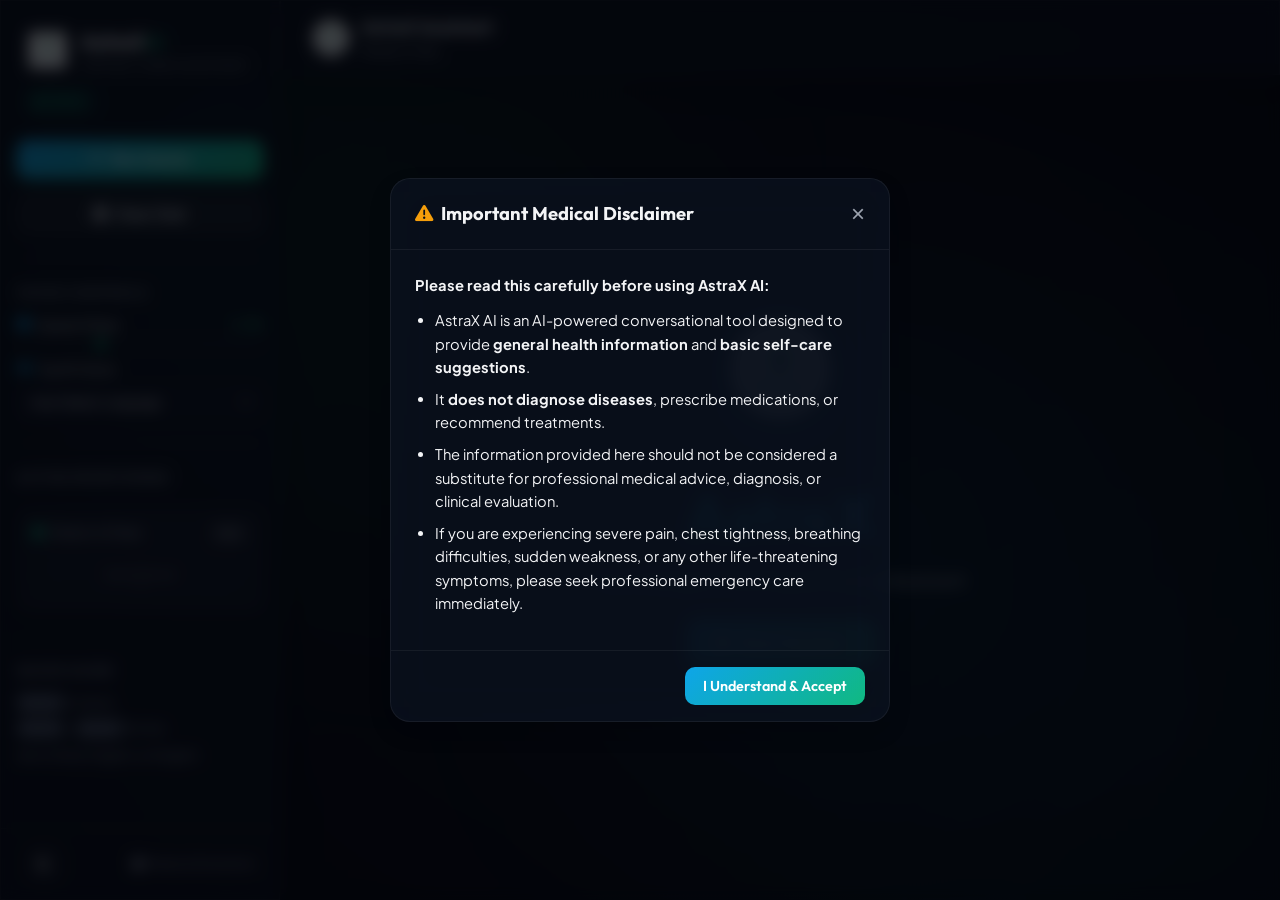
<file: index.html>
<!DOCTYPE html>
<html lang="en" data-theme="dark">
<head>
    <meta charset="UTF-8">
    <meta name="viewport" content="width=device-width, initial-scale=1.0">
    <title>AstraX AI - Intelligent Medical Voice Assistant</title>
    <!-- Google Fonts -->
    <link rel="preconnect" href="https://fonts.googleapis.com">
    <link rel="preconnect" href="https://fonts.gstatic.com" crossorigin>
    <link href="https://fonts.googleapis.com/css2?family=Outfit:wght@300;400;500;600;700;800&family=Plus+Jakarta+Sans:wght@300;400;500;600;700;800&family=JetBrains+Mono:wght@400;500&display=swap" rel="stylesheet">
    <!-- FontAwesome Icons -->
    <link rel="stylesheet" href="https://cdnjs.cloudflare.com/ajax/libs/font-awesome/6.4.0/css/all.min.css">
    <!-- Custom Style Sheet -->
    <link rel="stylesheet" href="style.css">
</head>
<body>
    
    <!-- Background Glowing Blobs for Premium Aesthetic -->
    <div class="glow-blob glow-blob-1"></div>
    <div class="glow-blob glow-blob-2"></div>

    <div class="app-container">
        <!-- Sidebar Controls -->
        <aside class="sidebar glass">
            <div class="sidebar-header">
                <div class="logo-container" style="display: flex; align-items: center; gap: 10px;">
                    <img src="logo.png" alt="AstraX Logo" style="height: 45px; width: 45px; object-fit: contain; border-radius: 8px; background: rgba(255,255,255,0.05); padding: 4px;">
                    <div class="logo-text">
                        <h2 style="font-size: 1.3rem; font-weight: 700; margin: 0;">AstraX<span>AI</span></h2>
                        <span class="sub-logo" style="font-size: 0.75rem; color: var(--text-muted);">Virtual Care Assistant</span>
                    </div>
                </div>
                <!-- Online/Offline Badge -->
                <div id="connection-badge" class="connection-badge online">
                    <span class="status-dot"></span>
                    <span class="status-text">Online</span>
                </div>
            </div>

            <nav class="sidebar-nav">
                <button id="new-chat-btn" class="btn btn-primary btn-glow">
                    <i class="fa-solid fa-plus"></i> New Session
                </button>
                <button id="clear-chat-btn" class="btn btn-secondary">
                    <i class="fa-solid fa-trash-can"></i> Clear Chat
                </button>
                
                <div class="divider"></div>

                <div class="control-section">
                    <h3>Voice Controls</h3>
                    
                    <div class="control-item">
                        <label for="voice-speed">
                            <span class="label-txt"><i class="fa-solid fa-gauge-high"></i> Speech Rate</span>
                            <span id="speed-val" class="control-val">1.0x</span>
                        </label>
                        <input type="range" id="voice-speed" min="0.5" max="2.0" step="0.1" value="1.0" class="slider">
                    </div>

                    <div class="control-item">
                        <label for="settings-voice-select">
                            <span class="label-txt"><i class="fa-solid fa-volume-high"></i> Synth Voice</span>
                        </label>
                        <div class="select-wrapper">
                            <select id="settings-voice-select" class="custom-select">
                                <option value="auto">Auto-Detect Language</option>
                            </select>
                        </div>
                    </div>
                </div>



                <div class="divider"></div>

                <div class="control-section">
                    <h3>Active Monitoring</h3>
                    <div class="timer-widget-card glass">
                        <div class="timer-header">
                            <span class="timer-label"><i class="fa-solid fa-clock pulse-icon" id="timer-pulse-icon"></i> Check-in Timer</span>
                            <span class="timer-badge" id="timer-badge">Idle</span>
                        </div>
                        <div class="timer-body">
                            <div class="timer-countdown" id="timer-display">--:--</div>
                            <div class="timer-actions">
                                <button id="skip-timer-btn" class="btn btn-secondary btn-mini hide" style="width: 100%; margin-top: 8px; font-size: 0.75rem; padding: 6px 10px; border-radius: 6px;">Test Check-in</button>
                            </div>
                        </div>
                    </div>
                </div>

                <div class="divider"></div>

                <div class="control-section">
                    <h3>Quick Guide</h3>
                    <ul class="guide-list">
                        <li><kbd>Enter</kbd> to Send</li>
                        <li><kbd>Shift</kbd> + <kbd>Enter</kbd> for line</li>
                        <li>Ask in Hindi, English, or Hinglish</li>
                    </ul>
                </div>
            </nav>

            <div class="sidebar-footer">
                <button id="theme-toggle-btn" class="btn-icon" title="Toggle Theme">
                    <i class="fa-solid fa-sun icon-light"></i>
                    <i class="fa-solid fa-moon icon-dark"></i>
                </button>
                <div class="disclaimer-trigger" id="open-disclaimer-btn">
                    <i class="fa-solid fa-circle-info"></i> Medical Disclaimer
                </div>
            </div>
        </aside>

        <!-- Main Chat Area -->
        <main class="chat-area">
            <!-- Header bar -->
            <header class="chat-header glass">
                <div class="header-assistant-info">
                    <div class="ai-avatar-ring small-avatar" id="header-avatar" style="border: none; background: transparent; padding: 0; display: flex; align-items: center; justify-content: center;">
                        <img src="logo.png" alt="AstraX Logo" style="height: 36px; width: 36px; border-radius: 50%; object-fit: cover; background: white; padding: 2px;">
                    </div>
                    <div>
                        <h3>AstraX Assistant</h3>
                        <p class="status-subtitle" id="avatar-status-text">Ready to help</p>
                    </div>
                </div>
                <div class="header-actions">
                    <button id="stop-speech-btn" class="btn btn-secondary btn-danger-hover hide" title="Stop AI Voice Output">
                        <i class="fa-solid fa-volume-xmark"></i> Stop Speaking
                    </button>
                </div>
            </header>

            <!-- Chat History Messages Panel -->
            <div class="messages-container" id="chat-messages-container">
                <!-- Welcome Empty State -->
                <div class="welcome-container" id="welcome-container">
                    <div class="ai-avatar-ring large-avatar pulsating" id="main-pulsing-avatar" style="border: none; background: transparent; width: 120px; height: 120px; display: flex; align-items: center; justify-content: center; position: relative;">
                        <img src="logo.png" alt="AstraX Logo" style="height: 100px; width: 100px; border-radius: 50%; object-fit: cover; background: white; padding: 4px; z-index: 2;">
                        <div class="avatar-wave wave-1" style="z-index: 1;"></div>
                        <div class="avatar-wave wave-2" style="z-index: 1;"></div>
                    </div>

                    <!-- Start Onboarding Screen -->
                    <div id="start-screen" style="text-align: center; margin-top: 10px;">
                        <h1 style="font-size: 3.5rem; font-weight: 800; background: linear-gradient(135deg, #00f2fe 0%, #4facfe 100%); -webkit-background-clip: text; -webkit-text-fill-color: transparent; margin-bottom: 5px;">AstraX</h1>
                        <p class="welcome-subtext" style="font-size: 1.1rem; color: var(--text-muted); margin-bottom: 25px;">Your Intelligent Multilingual Medical Assistant</p>
                        <button id="start-session-btn" class="btn btn-primary btn-glow" style="font-size: 1.1rem; padding: 12px 30px; border-radius: 12px;">
                            <i class="fa-solid fa-play"></i> Start Session
                        </button>
                    </div>

                    <!-- Main Welcome Content (Hidden initially) -->
                    <div id="welcome-main-content" style="display: none; width: 100%; text-align: center;">
                        <h1>How can I help you today?</h1>
                        <p class="welcome-subtext">AstraX AI provides general medical information, home remedies, and self-care recommendations in English, Hindi, and Hinglish. It is not a replacement for professional diagnoses.</p>

                        <!-- Suggested Questions Grid -->
                        <div class="suggested-questions-grid">
                        <div class="suggested-card" data-question="What are some natural home remedies for acid reflux?">
                            <div class="card-icon"><i class="fa-solid fa-leaf"></i></div>
                            <h4>Acid Reflux Remedies</h4>
                            <p>Suggested natural ways to ease heartburn</p>
                        </div>
                        <div class="suggested-card" data-question="I have a sore throat and dry cough. What basic self-care can I do at home?">
                            <div class="card-icon"><i class="fa-solid fa-head-side-cough"></i></div>
                            <h4>Sore Throat & Cough</h4>
                            <p>Tips to soothe scratchy throat and dry cough</p>
                        </div>
                        <div class="suggested-card" data-question="Mujhe halka sa bukhar feel ho raha hai, home tips batayein.">
                            <div class="card-icon"><i class="fa-solid fa-temperature-three-quarters"></i></div>
                            <h4>Halka Bukhar Tips</h4>
                            <p>Hinglish advice for mild fever and body rest</p>
                        </div>
                        <div class="suggested-card" data-question="What are the warning signs that indicate a medical emergency?">
                            <div class="card-icon"><i class="fa-solid fa-triangle-exclamation"></i></div>
                            <h4>Emergency Red Flags</h4>
                            <p>Warning symptoms that need immediate hospital care</p>
                        </div>
                    </div>
                </div>
            </div>
        </div>

        <!-- Floating Chat Input panel -->
            <footer class="input-panel glass" id="chat-input-panel" style="display: none;">
                <div class="input-container">
                    <!-- Audio Wave Indicator when Voice input is active -->
                    <div id="voice-wave-container" class="voice-wave-container hide">
                        <span class="voice-bar bar-1"></span>
                        <span class="voice-bar bar-2"></span>
                        <span class="voice-bar bar-3"></span>
                        <span class="voice-bar bar-4"></span>
                        <span class="voice-bar bar-5"></span>
                        <span class="voice-wave-text">Listening... Speak now</span>
                    </div>

                    <div class="input-row">
                        <button id="mic-btn" class="btn-circle btn-mic" title="Voice Input (STT)">
                            <i class="fa-solid fa-microphone"></i>
                        </button>
                        <textarea id="chat-input" placeholder="Type your symptom or health question here..." rows="1" maxlength="2000"></textarea>
                        <div class="input-actions">
                            <span id="char-counter" class="char-counter">0/2000</span>
                            <button id="send-btn" class="btn-circle btn-send" title="Send Message">
                                <i class="fa-solid fa-paper-plane"></i>
                            </button>
                        </div>
                    </div>
                </div>
            </footer>
        </main>
    </div>

    <!-- Medical Disclaimer Overlay Modal -->
    <div id="disclaimer-modal" class="modal-overlay hide">
        <div class="modal-card glass animate-slide-up">
            <div class="modal-header">
                <h3><i class="fa-solid fa-triangle-exclamation warning-color"></i> Important Medical Disclaimer</h3>
                <button class="modal-close" id="close-disclaimer-btn">&times;</button>
            </div>
            <div class="modal-body">
                <p><strong>Please read this carefully before using AstraX AI:</strong></p>
                <ul>
                    <li>AstraX AI is an AI-powered conversational tool designed to provide <strong>general health information</strong> and <strong>basic self-care suggestions</strong>.</li>
                    <li>It <strong>does not diagnose diseases</strong>, prescribe medications, or recommend treatments.</li>
                    <li>The information provided here should not be considered a substitute for professional medical advice, diagnosis, or clinical evaluation.</li>
                    <li>If you are experiencing severe pain, chest tightness, breathing difficulties, sudden weakness, or any other life-threatening symptoms, please seek professional emergency care immediately.</li>
                </ul>
            </div>
            <div class="modal-footer">
                <button class="btn btn-primary" id="disclaimer-accept-btn">I Understand & Accept</button>
            </div>
        </div>
    </div>

    <!-- Emergency Mode Overlay Alert -->
    <div id="emergency-overlay" class="modal-overlay emergency-overlay-bg hide">
        <div class="modal-card emergency-card glass animate-shake">
            <div class="emergency-header">
                <div class="emergency-icon-ring">
                    <i class="fa-solid fa-circle-exclamation blink-animation"></i>
                </div>
                <h2>Critical Warning: Potential Emergency</h2>
            </div>
            <div class="modal-body">
                <p class="emergency-alert-text">Based on the symptoms described, you may be experiencing a medical emergency that requires immediate attention.</p>
                <div class="emergency-action-plan">
                    <h4>Recommended Action Plan:</h4>
                    <ul>
                        <li><i class="fa-solid fa-phone-volume"></i> <strong>Call emergency services immediately</strong> (102 / 108 in India, 911 in US, or your local emergency hotline).</li>
                        <li><i class="fa-solid fa-people-arrows"></i> Inform a family member, neighbor, or friend nearby right now.</li>
                        <li><i class="fa-solid fa-chair"></i> Sit down or lie down in a comfortable position and do not exert yourself.</li>
                        <li><i class="fa-solid fa-car-side"></i> Do not drive yourself to the hospital. Wait for the ambulance or emergency services.</li>
                    </ul>
                </div>
            </div>
            <div class="modal-footer">
                <button class="btn btn-danger btn-pulse" onclick="window.open('tel:108')">
                    <i class="fa-solid fa-phone"></i> Call Emergency (108)
                </button>
                <button class="btn btn-secondary" id="close-emergency-btn">Dismiss Warning</button>
            </div>
        </div>
    </div>

    <!-- Load Configurations first, then core JavaScript -->
    <script src="config.js"></script>
    <script src="script.js"></script>
</body>
</html>
</file>
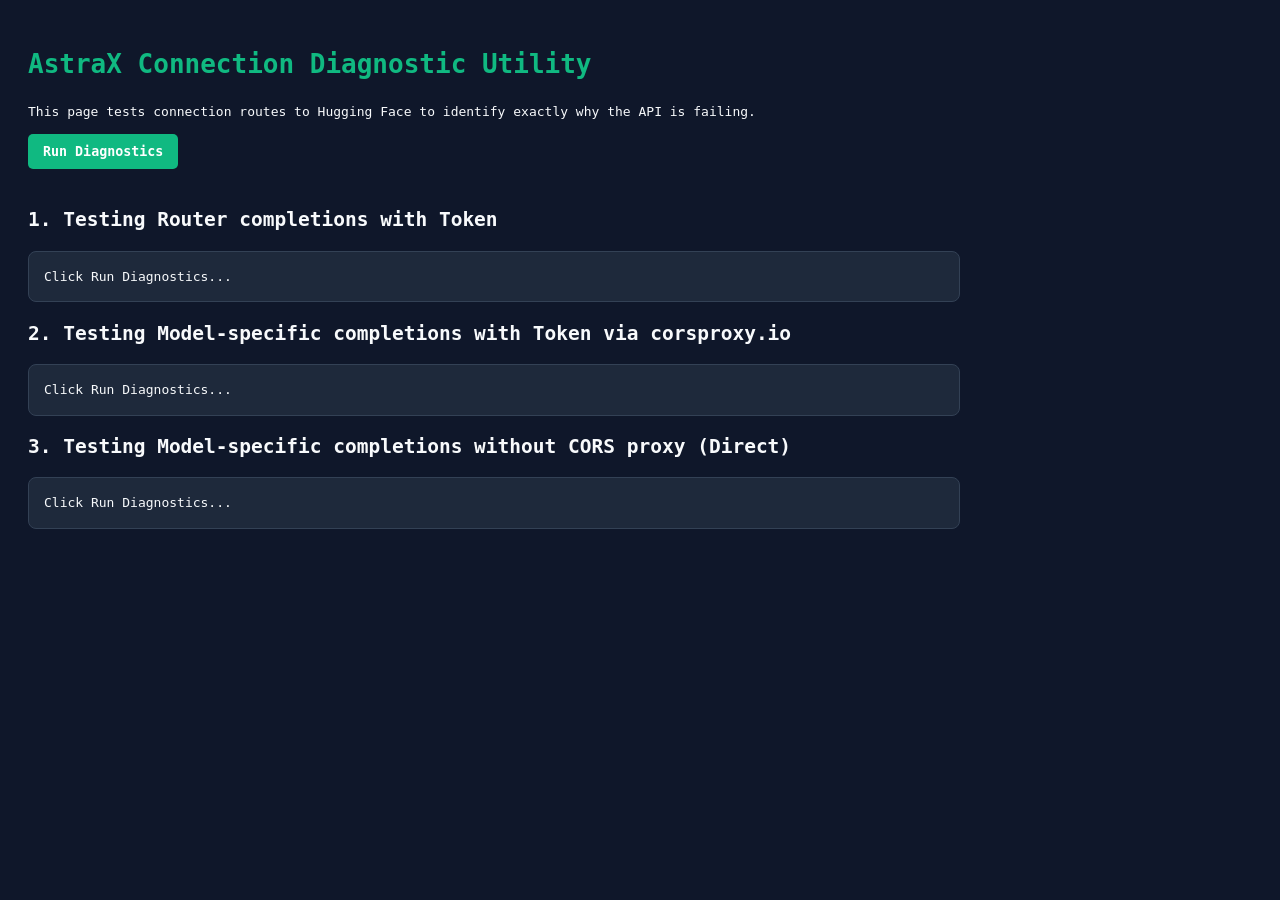
<file: test_cors.html>
<!DOCTYPE html>
<html lang="en">
<head>
    <meta charset="UTF-8">
    <title>AstraX AI - Connection Diagnostics</title>
    <style>
        body { font-family: monospace; padding: 20px; background: #0f172a; color: #f8fafc; line-height: 1.5; }
        h1 { color: #10b981; }
        pre { background: #1e293b; padding: 15px; border-radius: 8px; border: 1px solid #334155; overflow-x: auto; max-width: 900px; white-space: pre-wrap; word-break: break-all; }
        .success { color: #4ade80; }
        .error { color: #f87171; }
        button { padding: 10px 15px; background: #10b981; border: none; color: white; border-radius: 5px; cursor: pointer; font-family: monospace; font-weight: bold; margin-bottom: 20px; }
        button:hover { background: #059669; }
    </style>
</head>
<body>
    <h1>AstraX Connection Diagnostic Utility</h1>
    <p>This page tests connection routes to Hugging Face to identify exactly why the API is failing.</p>
    <button onclick="runDiagnostics()">Run Diagnostics</button>

    <h2>1. Testing Router completions with Token</h2>
    <pre id="test-1">Click Run Diagnostics...</pre>

    <h2>2. Testing Model-specific completions with Token via corsproxy.io</h2>
    <pre id="test-2">Click Run Diagnostics...</pre>

    <h2>3. Testing Model-specific completions without CORS proxy (Direct)</h2>
    <pre id="test-3">Click Run Diagnostics...</pre>

    <script>
        const token = "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";
        const modelId = "Qwen/Qwen2.5-7B-Instruct";

        async function testRoute(name, url, useHeaders) {
            const el = document.getElementById(name);
            el.className = "";
            el.innerText = "Running fetch request...";
            
            const headers = { "Content-Type": "application/json" };
            if (useHeaders) {
                headers["Authorization"] = `Bearer ${token}`;
            }

            const payload = {
                model: modelId,
                messages: [
                    { role: "user", content: "Say hi" }
                ],
                max_tokens: 10
            };

            try {
                const response = await fetch(url, {
                    method: 'POST',
                    headers: headers,
                    body: JSON.stringify(payload)
                });

                const text = await response.text();
                el.innerText = `Status: ${response.status} ${response.statusText}\n\nResponse:\n${text}`;
                if (response.ok) {
                    el.className = "success";
                } else {
                    el.className = "error";
                }
            } catch (err) {
                el.className = "error";
                el.innerText = `Fetch Exception:\n${err.stack || err.message || err}`;
            }
        }

        function runDiagnostics() {
            // Test 1: Router endpoint
            testRoute("test-1", `https://corsproxy.io/?https://router.huggingface.co/hf-inference/v1/chat/completions`, true);
            
            // Test 2: Model specific endpoint with corsproxy.io
            testRoute("test-2", `https://corsproxy.io/?https://api-inference.huggingface.co/models/${modelId}/v1/chat/completions`, true);

            // Test 3: Model specific direct (should show CORS TypeError in most browsers)
            testRoute("test-3", `https://api-inference.huggingface.co/models/${modelId}/v1/chat/completions`, true);
        }
    </script>
</body>
</html>
</file>
<file: style.css>
/* ==========================================================================
   AstraX AI - Premium Styling System
   ========================================================================== */

/* Design Tokens & Theme Variables */
:root {
    /* Color Palette */
    --primary: #10b981; /* Emerald/Mint */
    --primary-hover: #059669;
    --primary-rgb: 16, 185, 129;
    --secondary: #0ea5e9; /* Sky Blue */
    --secondary-hover: #0284c7;
    --secondary-rgb: 14, 165, 233;
    
    --danger: #ef4444;
    --danger-hover: #dc2626;
    --danger-rgb: 239, 68, 68;

    --warning: #f59e0b;

    /* Fonts */
    --font-display: 'Outfit', sans-serif;
    --font-sans: 'Plus Jakarta Sans', sans-serif;
    --font-mono: 'JetBrains Mono', monospace;

    /* Transitions & Shadow defaults */
    --transition-smooth: all 0.3s cubic-bezier(0.4, 0, 0.2, 1);
    --shadow-premium: 0 10px 30px -10px rgba(0, 0, 0, 0.3);
}

/* Dark Theme Colors (Default) */
[data-theme="dark"] {
    --bg-app: #080c16;
    --bg-gradient-1: #060b13;
    --bg-gradient-2: #020407;
    --bg-sidebar: rgba(10, 16, 28, 0.65);
    --bg-card: rgba(16, 24, 40, 0.55);
    --bg-card-hover: rgba(22, 32, 54, 0.7);
    --bg-input: rgba(12, 18, 30, 0.8);
    --bg-message-ai: rgba(20, 30, 50, 0.4);
    --bg-message-user: rgba(14, 165, 233, 0.1);
    --border-glass: rgba(255, 255, 255, 0.06);
    --border-active: rgba(16, 185, 129, 0.3);
    --text-main: #f3f4f6;
    --text-muted: #9ca3af;
    --text-inverse: #0f172a;
    --kb-color: #374151;
    --scrollbar-track: rgba(0, 0, 0, 0.2);
    --scrollbar-thumb: rgba(255, 255, 255, 0.12);
}

/* Light Theme Colors */
[data-theme="light"] {
    --bg-app: #f4f6fc;
    --bg-gradient-1: #fdfdfd;
    --bg-gradient-2: #e2e8f0;
    --bg-sidebar: rgba(255, 255, 255, 0.8);
    --bg-card: rgba(255, 255, 255, 0.7);
    --bg-card-hover: rgba(255, 255, 255, 0.9);
    --bg-input: rgba(255, 255, 255, 0.95);
    --bg-message-ai: rgba(241, 245, 249, 0.85);
    --bg-message-user: rgba(14, 165, 233, 0.08);
    --border-glass: rgba(16, 185, 129, 0.12);
    --border-active: rgba(16, 185, 129, 0.4);
    --text-main: #0f172a;
    --text-muted: #475569;
    --text-inverse: #ffffff;
    --kb-color: #e2e8f0;
    --scrollbar-track: rgba(0, 0, 0, 0.05);
    --scrollbar-thumb: rgba(0, 0, 0, 0.15);
}

/* Reset & Global Styles */
* {
    box-sizing: border-box;
    margin: 0;
    padding: 0;
}

body {
    background-color: var(--bg-app);
    color: var(--text-main);
    font-family: var(--font-sans);
    font-size: 15px;
    line-height: 1.6;
    overflow: hidden;
    min-height: 100vh;
    background-image: 
        radial-gradient(circle at 10% 20%, rgba(16, 185, 129, 0.06) 0%, transparent 45%),
        radial-gradient(circle at 90% 80%, rgba(14, 165, 233, 0.06) 0%, transparent 45%),
        radial-gradient(circle at 50% 50%, var(--bg-gradient-1) 0%, var(--bg-gradient-2) 100%);
    background-attachment: fixed;
    position: relative;
    transition: background-color 0.4s ease, color 0.4s ease;
}

/* Background Blurring Orbs */
.glow-blob {
    position: absolute;
    border-radius: 50%;
    filter: blur(150px);
    opacity: 0.15;
    pointer-events: none;
    z-index: 0;
    animation: floatGlow 20s infinite alternate ease-in-out;
}
.glow-blob-1 {
    top: 15%;
    left: 20%;
    width: 320px;
    height: 320px;
    background: var(--primary);
}
.glow-blob-2 {
    bottom: 20%;
    right: 20%;
    width: 350px;
    height: 350px;
    background: var(--secondary);
    animation-delay: -5s;
}

@keyframes floatGlow {
    0% { transform: translate(0, 0) scale(1); }
    100% { transform: translate(60px, 40px) scale(1.15); }
}

/* Glassmorphism Helper */
.glass {
    background: var(--bg-card);
    backdrop-filter: blur(20px);
    -webkit-backdrop-filter: blur(20px);
    border: 1px solid var(--border-glass);
    box-shadow: var(--shadow-premium);
    transition: var(--transition-smooth);
}

/* Scrollbar styling */
::-webkit-scrollbar {
    width: 6px;
    height: 6px;
}
::-webkit-scrollbar-track {
    background: var(--scrollbar-track);
}
::-webkit-scrollbar-thumb {
    background: var(--scrollbar-thumb);
    border-radius: 10px;
}
::-webkit-scrollbar-thumb:hover {
    background: var(--primary);
}

/* App Container Layout */
.app-container {
    display: grid;
    grid-template-columns: 280px 1fr;
    height: 100vh;
    width: 100vw;
    position: relative;
    z-index: 1;
}

/* Sidebar Styling */
.sidebar {
    display: flex;
    flex-direction: column;
    background: var(--bg-sidebar);
    border-right: 1px solid var(--border-glass);
    height: 100%;
    overflow: hidden;
    z-index: 10;
    transition: var(--transition-smooth);
}

.sidebar-header {
    padding: 24px;
    display: flex;
    flex-direction: column;
    gap: 12px;
}

.logo-container {
    display: flex;
    align-items: center;
    gap: 12px;
}

.logo-orb {
    width: 42px;
    height: 42px;
    border-radius: 12px;
    background: linear-gradient(135deg, var(--secondary) 0%, var(--primary) 100%);
    display: flex;
    align-items: center;
    justify-content: center;
    color: #ffffff;
    font-size: 1.3rem;
    box-shadow: 0 4px 15px rgba(16, 185, 129, 0.3);
}

.logo-text h2 {
    font-family: var(--font-display);
    font-weight: 800;
    font-size: 1.35rem;
    letter-spacing: -0.5px;
}
.logo-text h2 span {
    color: var(--primary);
    font-weight: 400;
}
.sub-logo {
    display: block;
    font-size: 0.72rem;
    color: var(--text-muted);
    text-transform: uppercase;
    letter-spacing: 1px;
    margin-top: -2px;
}

/* Connection status badge */
.connection-badge {
    align-self: flex-start;
    display: inline-flex;
    align-items: center;
    gap: 6px;
    padding: 4px 10px;
    border-radius: 50px;
    font-size: 0.72rem;
    font-weight: 600;
    border: 1px solid transparent;
}
.connection-badge.online {
    background: rgba(16, 185, 129, 0.1);
    color: var(--primary);
    border-color: rgba(16, 185, 129, 0.2);
}
.connection-badge.offline {
    background: rgba(239, 68, 68, 0.1);
    color: var(--danger);
    border-color: rgba(239, 68, 68, 0.2);
}
.status-dot {
    width: 6px;
    height: 6px;
    border-radius: 50%;
    background-color: currentColor;
    box-shadow: 0 0 8px currentColor;
}
.online .status-dot {
    animation: statusPulse 2.5s infinite;
}
@keyframes statusPulse {
    0% { transform: scale(0.9); opacity: 0.6; }
    50% { transform: scale(1.25); opacity: 1; }
    100% { transform: scale(0.9); opacity: 0.6; }
}

.sidebar-nav {
    flex: 1;
    overflow-y: auto;
    padding: 0 16px;
    display: flex;
    flex-direction: column;
    gap: 16px;
}

.divider {
    height: 1px;
    background: var(--border-glass);
    margin: 8px 0;
}

/* Controls inside Sidebar */
.control-section {
    display: flex;
    flex-direction: column;
    gap: 12px;
}
.control-section h3 {
    font-size: 0.75rem;
    font-weight: 700;
    text-transform: uppercase;
    letter-spacing: 1.5px;
    color: var(--text-muted);
}
.control-item {
    display: flex;
    flex-direction: column;
    gap: 6px;
}
.control-item label {
    display: flex;
    justify-content: space-between;
    align-items: center;
    font-size: 0.85rem;
}
.label-txt {
    color: var(--text-main);
    display: inline-flex;
    align-items: center;
    gap: 6px;
}
.label-txt i {
    color: var(--secondary);
}
.control-val {
    font-family: var(--font-mono);
    color: var(--primary);
    font-weight: 600;
}

/* Slider Controls */
.slider {
    -webkit-appearance: none;
    width: 100%;
    height: 4px;
    border-radius: 2px;
    background: var(--border-glass);
    outline: none;
    transition: var(--transition-smooth);
}
.slider::-webkit-slider-thumb {
    -webkit-appearance: none;
    appearance: none;
    width: 14px;
    height: 14px;
    border-radius: 50%;
    background: var(--primary);
    cursor: pointer;
    border: 2px solid var(--bg-app);
    box-shadow: 0 0 5px rgba(0,0,0,0.2);
    transition: var(--transition-smooth);
}
.slider::-webkit-slider-thumb:hover {
    transform: scale(1.2);
    background: var(--secondary);
}

/* Dropdown Menu styling */
.select-wrapper {
    position: relative;
    width: 100%;
}
.custom-select {
    width: 100%;
    padding: 8px 12px;
    font-size: 0.82rem;
    color: var(--text-main);
    background-color: var(--bg-input);
    border: 1px solid var(--border-glass);
    border-radius: 8px;
    outline: none;
    appearance: none;
    cursor: pointer;
    transition: var(--transition-smooth);
}
.custom-select:focus {
    border-color: var(--primary);
}
.select-wrapper::after {
    content: "\f107";
    font-family: "Font Awesome 6 Free";
    font-weight: 900;
    position: absolute;
    right: 12px;
    top: 50%;
    transform: translateY(-50%);
    pointer-events: none;
    color: var(--text-muted);
    font-size: 0.8rem;
}

/* Key Shortcuts Guide */
.guide-list {
    list-style: none;
    display: flex;
    flex-direction: column;
    gap: 6px;
    font-size: 0.8rem;
    color: var(--text-muted);
}
.guide-list kbd {
    background: var(--kb-color);
    padding: 2px 6px;
    border-radius: 4px;
    font-family: var(--font-mono);
    font-size: 0.72rem;
    box-shadow: 0 1px 2px rgba(0,0,0,0.15);
}

.sidebar-footer {
    padding: 16px 24px;
    border-top: 1px solid var(--border-glass);
    display: flex;
    align-items: center;
    justify-content: space-between;
}

.disclaimer-trigger {
    font-size: 0.75rem;
    color: var(--text-muted);
    cursor: pointer;
    transition: var(--transition-smooth);
    display: flex;
    align-items: center;
    gap: 4px;
}
.disclaimer-trigger:hover {
    color: var(--primary);
}

/* Standard Buttons styling */
.btn {
    display: inline-flex;
    align-items: center;
    justify-content: center;
    gap: 8px;
    font-family: var(--font-display);
    font-weight: 600;
    padding: 10px 18px;
    border-radius: 10px;
    cursor: pointer;
    border: none;
    font-size: 0.9rem;
    transition: var(--transition-smooth);
    outline: none;
}
.btn-primary {
    background: linear-gradient(135deg, var(--secondary) 0%, var(--primary) 100%);
    color: #ffffff;
}
.btn-primary:hover {
    filter: brightness(1.15);
    transform: translateY(-1px);
}
.btn-primary:active {
    transform: translateY(0);
}
.btn-glow {
    box-shadow: 0 4px 15px rgba(16, 185, 129, 0.25);
}
.btn-glow:hover {
    box-shadow: 0 6px 20px rgba(16, 185, 129, 0.4);
}

.btn-secondary {
    background: rgba(255, 255, 255, 0.05);
    border: 1px solid var(--border-glass);
    color: var(--text-main);
}
.btn-secondary:hover {
    background: rgba(255, 255, 255, 0.1);
    border-color: var(--border-active);
}

.btn-danger-hover:hover {
    background: var(--danger) !important;
    border-color: var(--danger) !important;
    color: #ffffff !important;
}

.btn-danger {
    background: var(--danger);
    color: #ffffff;
}
.btn-danger:hover {
    background: var(--danger-hover);
}

.btn-icon {
    width: 38px;
    height: 38px;
    border-radius: 10px;
    border: 1px solid var(--border-glass);
    background: rgba(255, 255, 255, 0.03);
    color: var(--text-main);
    cursor: pointer;
    display: inline-flex;
    align-items: center;
    justify-content: center;
    transition: var(--transition-smooth);
}
.btn-icon:hover {
    background: rgba(255, 255, 255, 0.08);
    border-color: var(--border-active);
    color: var(--primary);
}

/* Theme Switching Icons toggler visibility */
[data-theme="dark"] .icon-light { display: none; }
[data-theme="dark"] .icon-dark { display: block; }
[data-theme="light"] .icon-light { display: block; }
[data-theme="light"] .icon-dark { display: none; }

/* Main Chat Area Frame */
.chat-area {
    display: grid;
    grid-template-rows: auto 1fr auto;
    height: 100%;
    overflow: hidden;
    position: relative;
}

/* Chat Header */
.chat-header {
    display: flex;
    align-items: center;
    justify-content: space-between;
    padding: 16px 32px;
    height: 75px;
    border-bottom: 1px solid var(--border-glass);
    z-index: 5;
    background: var(--bg-sidebar);
}

.header-assistant-info {
    display: flex;
    align-items: center;
    gap: 12px;
}
.header-assistant-info h3 {
    font-family: var(--font-display);
    font-weight: 700;
    font-size: 1.05rem;
}
.status-subtitle {
    font-size: 0.75rem;
    color: var(--text-muted);
}

/* Message History Container */
.messages-container {
    flex: 1;
    overflow-y: auto;
    padding: 24px 32px;
    display: flex;
    flex-direction: column;
    gap: 24px;
    position: relative;
    scroll-behavior: smooth;
}

/* Empty State / Welcome Container */
.welcome-container {
    max-width: 700px;
    margin: auto;
    padding: 40px 20px;
    text-align: center;
    display: flex;
    flex-direction: column;
    align-items: center;
    gap: 20px;
    animation: fadeIn 0.8s ease;
}

.welcome-container h1 {
    font-family: var(--font-display);
    font-weight: 800;
    font-size: 2.2rem;
    letter-spacing: -0.5px;
    background: linear-gradient(135deg, var(--text-main) 30%, var(--primary) 75%, var(--secondary) 100%);
    -webkit-background-clip: text;
    -webkit-text-fill-color: transparent;
}
.welcome-subtext {
    font-size: 0.95rem;
    color: var(--text-muted);
    max-width: 550px;
}

@keyframes fadeIn {
    from { opacity: 0; transform: translateY(10px); }
    to { opacity: 1; transform: translateY(0); }
}

/* Custom Avatars Elements */
.ai-avatar-ring {
    border-radius: 50%;
    background: linear-gradient(135deg, var(--secondary-hover) 0%, var(--primary-hover) 100%);
    display: flex;
    align-items: center;
    justify-content: center;
    color: #ffffff;
    position: relative;
}
.ai-avatar-core {
    border-radius: 50%;
    background: #0f172a;
    display: flex;
    align-items: center;
    justify-content: center;
    z-index: 2;
    border: 2px solid var(--primary);
}
.small-avatar {
    width: 36px;
    height: 36px;
}
.small-avatar .ai-avatar-core {
    width: 32px;
    height: 32px;
    font-size: 0.9rem;
}
.large-avatar {
    width: 120px;
    height: 120px;
    margin-bottom: 12px;
    box-shadow: 0 0 40px rgba(16, 185, 129, 0.25);
}
.large-avatar .ai-avatar-core {
    width: 105px;
    height: 105px;
    font-size: 2.8rem;
    border-width: 3px;
    box-shadow: inset 0 0 20px rgba(16, 185, 129, 0.2);
}

.avatar-wave {
    position: absolute;
    width: 100%;
    height: 100%;
    border-radius: 50%;
    border: 2px solid var(--primary);
    opacity: 0;
    z-index: 1;
    pointer-events: none;
}
.pulsating .wave-1 {
    animation: pulseRing 3s infinite linear;
}
.pulsating .wave-2 {
    animation: pulseRing 3s infinite linear;
    animation-delay: 1.5s;
}
@keyframes pulseRing {
    0% { transform: scale(1); opacity: 0.6; }
    100% { transform: scale(1.6); opacity: 0; }
}

/* User Avatar core styles */
.user-avatar-core {
    width: 36px;
    height: 36px;
    border-radius: 50%;
    background: linear-gradient(135deg, var(--secondary) 0%, #3b82f6 100%);
    display: flex;
    align-items: center;
    justify-content: center;
    color: #ffffff;
    font-size: 0.95rem;
    font-weight: 700;
}

/* Suggested Questions Grid */
.suggested-questions-grid {
    display: grid;
    grid-template-columns: repeat(2, 1fr);
    gap: 16px;
    width: 100%;
    margin-top: 24px;
}
.suggested-card {
    background: var(--bg-card);
    border: 1px solid var(--border-glass);
    border-radius: 16px;
    padding: 18px;
    text-align: left;
    cursor: pointer;
    transition: var(--transition-smooth);
    display: flex;
    flex-direction: column;
    gap: 6px;
}
.suggested-card:hover {
    background: var(--bg-card-hover);
    border-color: var(--border-active);
    transform: translateY(-2px);
    box-shadow: var(--shadow-premium);
}
.card-icon {
    font-size: 1.25rem;
    color: var(--primary);
    margin-bottom: 4px;
}
.suggested-card h4 {
    font-family: var(--font-display);
    font-weight: 700;
    font-size: 0.92rem;
    color: var(--text-main);
}
.suggested-card p {
    font-size: 0.78rem;
    color: var(--text-muted);
    line-height: 1.4;
}

/* Chat Message Row */
.message-row {
    display: flex;
    gap: 16px;
    max-width: 800px;
    width: 100%;
    animation: messageSlideIn 0.4s cubic-bezier(0.4, 0, 0.2, 1);
}
.message-row.ai-message {
    align-self: flex-start;
}
.message-row.user-message {
    align-self: flex-end;
    flex-direction: row-reverse;
}

@keyframes messageSlideIn {
    from { opacity: 0; transform: translateY(12px); }
    to { opacity: 1; transform: translateY(0); }
}

/* Message Bubble */
.message-bubble {
    padding: 16px 20px;
    border-radius: 18px;
    font-size: 0.95rem;
    line-height: 1.55;
    position: relative;
    max-width: calc(100% - 52px);
    box-shadow: 0 2px 10px rgba(0,0,0,0.02);
}
.ai-message .message-bubble {
    background: var(--bg-message-ai);
    border: 1px solid var(--border-glass);
    border-top-left-radius: 4px;
}
.user-message .message-bubble {
    background: var(--bg-message-user);
    border: 1px solid rgba(14, 165, 233, 0.15);
    border-top-right-radius: 4px;
    color: var(--text-main);
}

/* Message Actions inside bubble */
.message-actions {
    display: flex;
    gap: 8px;
    margin-top: 10px;
    opacity: 0;
    transition: opacity 0.2s ease;
}
.message-row:hover .message-actions {
    opacity: 1;
}
.btn-mini {
    background: transparent;
    border: none;
    color: var(--text-muted);
    font-size: 0.78rem;
    cursor: pointer;
    display: inline-flex;
    align-items: center;
    gap: 4px;
    padding: 4px 8px;
    border-radius: 6px;
    transition: var(--transition-smooth);
}
.btn-mini:hover {
    color: var(--primary);
    background: rgba(255, 255, 255, 0.05);
}

/* Markdown response rendering within bubble */
.markdown-body {
    word-break: break-word;
}
.markdown-body p {
    margin-bottom: 10px;
}
.markdown-body p:last-child {
    margin-bottom: 0;
}
.markdown-body strong {
    color: var(--primary);
    font-weight: 700;
}
.markdown-body ul, .markdown-body ol {
    margin-left: 20px;
    margin-bottom: 10px;
}
.markdown-body li {
    margin-bottom: 4px;
}
.markdown-body code {
    font-family: var(--font-mono);
    font-size: 0.85rem;
    background: rgba(255,255,255,0.06);
    padding: 2px 6px;
    border-radius: 4px;
    border: 1px solid var(--border-glass);
}

/* Typing / Loading Animations */
.typing-indicator {
    display: flex;
    align-items: center;
    gap: 4px;
    height: 20px;
}
.typing-dot {
    width: 6px;
    height: 6px;
    background-color: var(--text-muted);
    border-radius: 50%;
    animation: typingPulse 1.2s infinite ease-in-out;
}
.typing-dot:nth-child(2) { animation-delay: 0.2s; }
.typing-dot:nth-child(3) { animation-delay: 0.4s; }

@keyframes typingPulse {
    0%, 100% { transform: translateY(0); opacity: 0.4; }
    50% { transform: translateY(-5px); opacity: 1; }
}

/* Floating Input Panel */
.input-panel {
    padding: 16px 32px 24px 32px;
    z-index: 5;
    background: transparent;
    border-top: 1px solid var(--border-glass);
}
.input-container {
    max-width: 800px;
    margin: 0 auto;
    position: relative;
    border-radius: 24px;
    background: var(--bg-input);
    border: 1px solid var(--border-glass);
    box-shadow: var(--shadow-premium);
    overflow: hidden;
    transition: var(--transition-smooth);
}
.input-container:focus-within {
    border-color: var(--border-active);
    box-shadow: 0 0 20px rgba(16, 185, 129, 0.15);
}

.input-row {
    display: flex;
    align-items: center;
    padding: 8px 12px;
    gap: 8px;
}

#chat-input {
    flex: 1;
    background: transparent;
    border: none;
    outline: none;
    color: var(--text-main);
    font-family: var(--font-sans);
    font-size: 0.95rem;
    resize: none;
    max-height: 180px;
    min-height: 24px;
    line-height: 1.5;
    padding: 8px 4px;
    align-self: center;
}
#chat-input::placeholder {
    color: var(--text-muted);
}

/* Circular Input Control Buttons */
.btn-circle {
    width: 42px;
    height: 42px;
    border-radius: 50%;
    border: none;
    cursor: pointer;
    display: flex;
    align-items: center;
    justify-content: center;
    font-size: 1.05rem;
    transition: var(--transition-smooth);
    outline: none;
}
.btn-mic {
    background: rgba(255, 255, 255, 0.04);
    color: var(--text-main);
    border: 1px solid var(--border-glass);
}
.btn-mic:hover {
    background: rgba(14, 165, 233, 0.12);
    color: var(--secondary);
    border-color: var(--secondary);
}
.btn-mic.recording {
    background: var(--danger) !important;
    color: #ffffff !important;
    border-color: var(--danger) !important;
    box-shadow: 0 0 15px rgba(239, 68, 68, 0.5);
    animation: micBlink 1.5s infinite;
}
@keyframes micBlink {
    0% { transform: scale(1); }
    50% { transform: scale(1.05); }
    100% { transform: scale(1); }
}

.btn-send {
    background: var(--primary);
    color: #ffffff;
}
.btn-send:hover {
    background: var(--primary-hover);
    transform: translateX(1px);
}
.btn-send:active {
    transform: translateX(0);
}

.input-actions {
    display: flex;
    align-items: center;
    gap: 12px;
}
.char-counter {
    font-size: 0.72rem;
    color: var(--text-muted);
    font-family: var(--font-mono);
}

/* Voice Wave Recording Indicator */
.voice-wave-container {
    display: flex;
    align-items: center;
    justify-content: center;
    gap: 6px;
    background: rgba(239, 68, 68, 0.06);
    padding: 10px;
    border-bottom: 1px solid rgba(239, 68, 68, 0.15);
    animation: slideDown 0.3s ease;
}
.voice-wave-text {
    font-size: 0.8rem;
    color: var(--danger);
    font-weight: 600;
    margin-left: 8px;
}
.voice-bar {
    width: 3px;
    height: 12px;
    background-color: var(--danger);
    border-radius: 3px;
    animation: voiceGrow 1s ease-in-out infinite alternate;
}
.bar-1 { animation-delay: 0.1s; }
.bar-2 { animation-delay: 0.3s; }
.bar-3 { animation-delay: 0.5s; height: 18px; }
.bar-4 { animation-delay: 0.2s; }
.bar-5 { animation-delay: 0.4s; }

@keyframes voiceGrow {
    0% { transform: scaleY(0.4); }
    100% { transform: scaleY(1.4); }
}

@keyframes slideDown {
    from { transform: translateY(-10px); opacity: 0; }
    to { transform: translateY(0); opacity: 1; }
}

/* Modals & Overlays */
.modal-overlay {
    position: fixed;
    top: 0;
    left: 0;
    width: 100%;
    height: 100%;
    background-color: rgba(3, 5, 10, 0.75);
    backdrop-filter: blur(8px);
    display: flex;
    align-items: center;
    justify-content: center;
    padding: 20px;
    z-index: 100;
    transition: opacity 0.3s ease;
}
.modal-card {
    max-width: 500px;
    width: 100%;
    border-radius: 20px;
    overflow: hidden;
    display: flex;
    flex-direction: column;
}
.modal-header {
    padding: 20px 24px;
    border-bottom: 1px solid var(--border-glass);
    display: flex;
    align-items: center;
    justify-content: space-between;
}
.modal-header h3 {
    font-family: var(--font-display);
    font-weight: 700;
    font-size: 1.15rem;
    display: inline-flex;
    align-items: center;
    gap: 8px;
}
.warning-color {
    color: var(--warning);
}
.modal-close {
    background: transparent;
    border: none;
    color: var(--text-muted);
    font-size: 1.5rem;
    cursor: pointer;
    transition: var(--transition-smooth);
}
.modal-close:hover {
    color: var(--primary);
}

.modal-body {
    padding: 24px;
    font-size: 0.92rem;
    color: var(--text-main);
    overflow-y: auto;
    max-height: 400px;
}
.modal-body p {
    margin-bottom: 12px;
}
.modal-body ul {
    margin-left: 20px;
    margin-bottom: 12px;
}
.modal-body li {
    margin-bottom: 8px;
}

.modal-footer {
    padding: 16px 24px;
    border-top: 1px solid var(--border-glass);
    display: flex;
    justify-content: flex-end;
    gap: 12px;
}

/* Animations for Modals */
.animate-slide-up {
    animation: modalSlideUp 0.4s cubic-bezier(0.4, 0, 0.2, 1);
}
@keyframes modalSlideUp {
    from { transform: translateY(30px); opacity: 0; }
    to { transform: translateY(0); opacity: 1; }
}

/* Emergency Layout Theme overrides */
.emergency-overlay-bg {
    background-color: rgba(185, 28, 28, 0.35) !important;
    backdrop-filter: blur(12px) !important;
}
.emergency-card {
    border-color: rgba(239, 68, 68, 0.3) !important;
    background: rgba(15, 23, 42, 0.9) !important;
    box-shadow: 0 0 50px rgba(239, 68, 68, 0.4) !important;
}
.emergency-header {
    padding: 24px;
    border-bottom: 1px solid rgba(239, 68, 68, 0.2);
    display: flex;
    flex-direction: column;
    align-items: center;
    gap: 12px;
    text-align: center;
}
.emergency-header h2 {
    font-family: var(--font-display);
    font-weight: 800;
    font-size: 1.4rem;
    color: #fca5a5;
}
.emergency-icon-ring {
    width: 60px;
    height: 60px;
    border-radius: 50%;
    background: rgba(239, 68, 68, 0.15);
    border: 2px solid var(--danger);
    display: flex;
    align-items: center;
    justify-content: center;
    font-size: 1.8rem;
    color: var(--danger);
}
.emergency-alert-text {
    font-size: 1.05rem;
    font-weight: 700;
    color: #fee2e2;
    text-align: center;
}
.emergency-action-plan {
    background: rgba(239, 68, 68, 0.08);
    border: 1px solid rgba(239, 68, 68, 0.15);
    border-radius: 12px;
    padding: 16px;
    margin-top: 16px;
}
.emergency-action-plan h4 {
    font-family: var(--font-display);
    font-weight: 700;
    font-size: 0.95rem;
    color: #fca5a5;
    margin-bottom: 10px;
}
.emergency-action-plan ul {
    list-style: none;
    margin-left: 0;
    margin-bottom: 0;
}
.emergency-action-plan li {
    display: flex;
    align-items: flex-start;
    gap: 10px;
    color: #fee2e2;
    font-size: 0.88rem;
    line-height: 1.4;
}
.emergency-action-plan li i {
    color: var(--danger);
    margin-top: 3px;
}

.btn-pulse {
    animation: buttonPulse 1.8s infinite;
}
@keyframes buttonPulse {
    0% { box-shadow: 0 0 0 0 rgba(239, 68, 68, 0.7); }
    70% { box-shadow: 0 0 0 10px rgba(239, 68, 68, 0); }
    100% { box-shadow: 0 0 0 0 rgba(239, 68, 68, 0); }
}

.blink-animation {
    animation: alertBlink 1s infinite alternate;
}
@keyframes alertBlink {
    from { opacity: 0.4; }
    to { opacity: 1; }
}

.animate-shake {
    animation: errorShake 0.4s ease-in-out;
}
@keyframes errorShake {
    0%, 100% { transform: translateX(0); }
    20%, 60% { transform: translateX(-6px); }
    40%, 80% { transform: translateX(6px); }
}

/* Timer Widget Card styles */
.timer-widget-card {
    background: rgba(255, 255, 255, 0.03);
    border: 1px solid var(--border-glass);
    border-radius: 12px;
    padding: 12px 14px;
    margin-top: 10px;
    display: flex;
    flex-direction: column;
    gap: 8px;
    transition: var(--transition-smooth);
}
.timer-header {
    display: flex;
    justify-content: space-between;
    align-items: center;
    font-size: 0.78rem;
    font-weight: 600;
}
.timer-label {
    display: flex;
    align-items: center;
    gap: 6px;
    color: var(--text-muted);
}
.pulse-icon {
    color: var(--primary);
}
.timer-widget-card.active .pulse-icon {
    animation: timerPulseIcon 2s infinite;
}
@keyframes timerPulseIcon {
    0% { transform: scale(1); opacity: 1; color: var(--primary); }
    50% { transform: scale(1.15); opacity: 0.7; color: var(--secondary); }
    100% { transform: scale(1); opacity: 1; color: var(--primary); }
}
.timer-badge {
    padding: 2px 6px;
    font-size: 0.65rem;
    border-radius: 6px;
    font-family: var(--font-mono);
    text-transform: uppercase;
    font-weight: 700;
    background: rgba(255, 255, 255, 0.05);
    color: var(--text-muted);
    border: 1px solid var(--border-glass);
}
.timer-widget-card.active .timer-badge {
    background: rgba(16, 185, 129, 0.1);
    color: var(--primary);
    border-color: rgba(16, 185, 129, 0.2);
}
.timer-widget-card.checking .timer-badge {
    background: rgba(14, 165, 233, 0.1);
    color: var(--secondary);
    border-color: rgba(14, 165, 233, 0.2);
}
.timer-body {
    display: flex;
    flex-direction: column;
    align-items: center;
    justify-content: center;
    padding: 4px 0;
}
.timer-countdown {
    font-family: var(--font-mono);
    font-size: 1.5rem;
    font-weight: 700;
    color: var(--text-muted);
    letter-spacing: 0.5px;
    transition: var(--transition-smooth);
}
.timer-widget-card.active .timer-countdown {
    color: var(--text-main);
    text-shadow: 0 0 10px rgba(255, 255, 255, 0.1);
}
.timer-widget-card.checking .timer-countdown {
    color: var(--secondary);
    animation: countdownBlink 1s infinite alternate;
}
@keyframes countdownBlink {
    from { opacity: 0.5; }
    to { opacity: 1; }
}

/* Visibility Control Classes */
.hide {
    display: none !important;
}

/* ==========================================================================
   Responsive Design Breakpoints
   ========================================================================== */

@media (max-width: 900px) {
    /* Responsive grid transition */
    .app-container {
        grid-template-columns: 1fr;
    }
    
    .sidebar {
        position: fixed;
        left: -290px;
        top: 0;
        bottom: 0;
        width: 280px;
        box-shadow: 5px 0 25px rgba(0,0,0,0.5);
    }
    .sidebar.mobile-open {
        left: 0;
    }

    /* Mobile toggle overlay for sidebar click-away */
    .sidebar-overlay {
        position: fixed;
        top: 0;
        left: 0;
        right: 0;
        bottom: 0;
        background: rgba(0,0,0,0.5);
        z-index: 9;
        display: block;
    }

    /* Add a burger button for mobile in the chat-header */
    .chat-header {
        padding: 16px 20px;
    }
    .chat-header::before {
        content: "\f0c9";
        font-family: "Font Awesome 6 Free";
        font-weight: 900;
        font-size: 1.3rem;
        margin-right: 12px;
        cursor: pointer;
        display: block;
        color: var(--text-main);
    }
    .sidebar-open .chat-header::before {
        content: "\f00d";
    }

    .messages-container {
        padding: 16px 20px;
    }
    
    .input-panel {
        padding: 12px 16px 20px 16px;
    }
    
    .welcome-container h1 {
        font-size: 1.8rem;
    }
    
    .suggested-questions-grid {
        grid-template-columns: 1fr;
        gap: 12px;
    }
}
</file>
